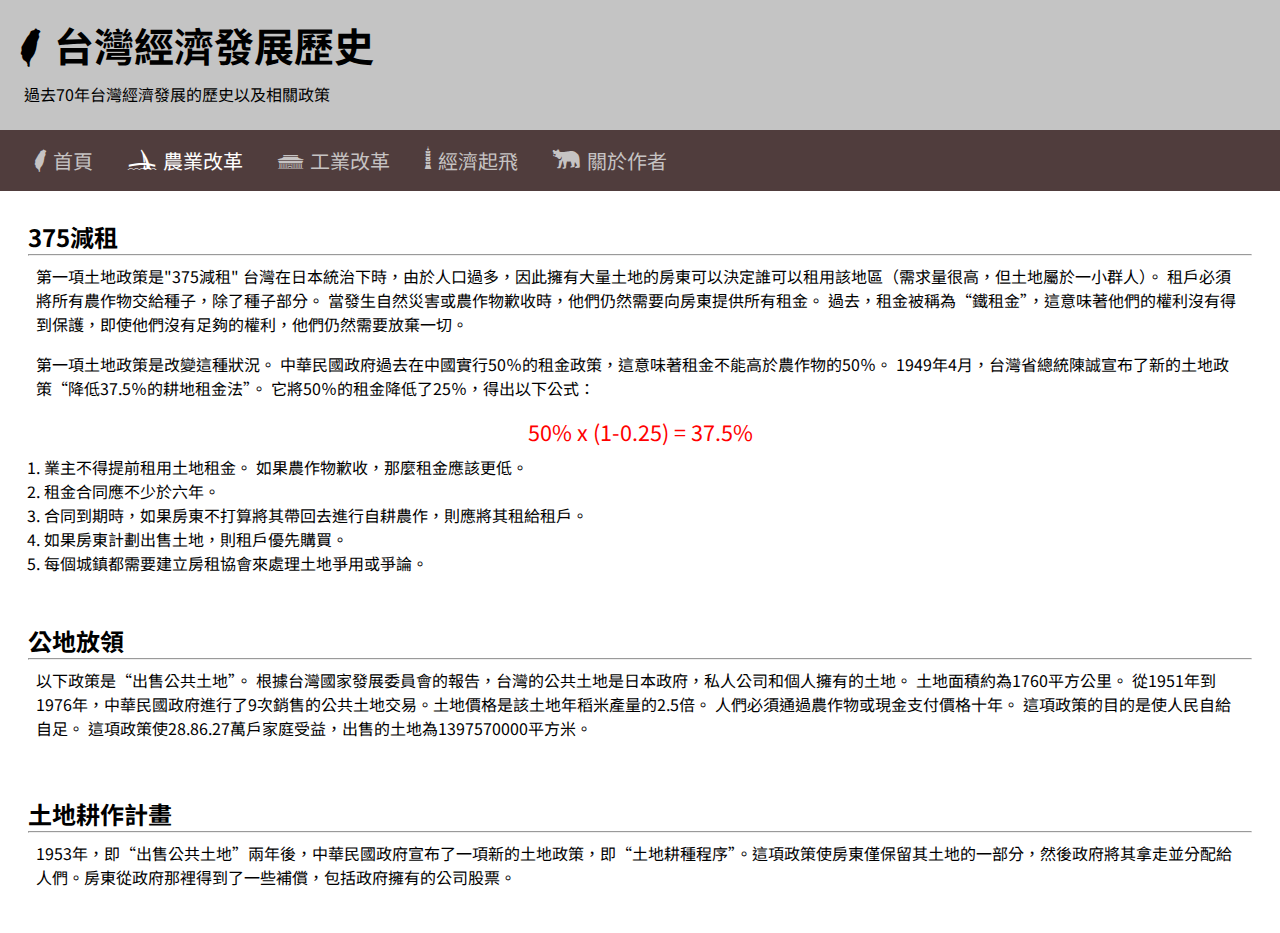
<file: agriculture.html>
<!DOCTYPE html>
<html lang="zh">
    <head>
        <meta charset="UTF-8" />
        <meta name="viewport" content="width=device-width, initial-scale=1.0" />
        <base target="_self" />
        <title>農業改革 | 台灣經濟發展歷史</title>
        <meta
            name="description"
            content="此網站展示台灣過去五十至七十年的經濟發展歷史，以及促成其發展的相關政策"
        />
        <link
            href="https://fonts.googleapis.com/css2?family=Noto+Sans+TC&display=swap"
            rel="stylesheet"
        />
        <link rel="stylesheet" href="./style.css" />
        <link rel="stylesheet" href="./Taiwan icon/twicon.css" />
        <!--This part is the head icons of the page-->
        <link rel="icon" href="./picture/taiwanIcon.png" />
    </head>

    <body>
        <header>
            <h1 class="headerTitle">
                <i class="twicon-main-island"></i> 台灣經濟發展歷史
            </h1>
            <p class="headerText">過去70年台灣經濟發展的歷史以及相關政策</p>
        </header>

        <!--這裡是nav bar-->
        <nav>
            <ul>
                <li>
                    <a href="index.html"
                        ><i class="twicon-main-island"></i> 首頁</a
                    >
                </li>
                <li>
                    <a href="agriculture.html" class="active"
                        ><i class="twicon-lovers-brg"></i> 農業改革</a
                    >
                </li>
                <li>
                    <a href="industralization.html"
                        ><i class="twicon-taipei-stn"></i> 工業改革</a
                    >
                </li>
                <li>
                    <a href="economy.html"
                        ><i class="twicon-taipei101"></i> 經濟起飛</a
                    >
                </li>
                <li>
                    <a href="author.html"
                        ><i class="twicon-black-bear"></i> 關於作者</a
                    >
                </li>
            </ul>
        </nav>
        <main>
            <section class="container">
                <section class="left">
                    <h2>375減租</h2>
                    <hr />
                    <p>
                        第一項土地政策是"375減租"
                        台灣在日本統治下時，由於人口過多，因此擁有大量土地的房東可以決定誰可以租用該地區（需求量很高，但土地屬於一小群人）。
                        租戶必須將所有農作物交給種子，除了種子部分。
                        當發生自然災害或農作物歉收時，他們仍然需要向房東提供所有租金。
                        過去，租金被稱為“鐵租金”，這意味著他們的權利沒有得到保護，即使他們沒有足夠的權利，他們仍然需要放棄一切。
                    </p>
                    <p>
                        第一項土地政策是改變這種狀況。
                        中華民國政府過去在中國實行50％的租金政策，這意味著租金不能高於農作物的50％。
                        1949年4月，台灣省總統陳誠宣布了新的土地政策“降低37.5％的耕地租金法”。
                        它將50％的租金降低了25％，得出以下公式：
                    </p>
                    <p class="formula">50% x (1-0.25) = 37.5%</p>
                    <ol style="margin-left: 1rem">
                        <li>
                            業主不得提前租用土地租金。
                            如果農作物歉收，那麼租金應該更低。
                        </li>
                        <li>租金合同應不少於六年。</li>
                        <li>
                            合同到期時，如果房東不打算將其帶回去進行自耕農作，則應將其租給租戶。
                        </li>
                        <li>如果房東計劃出售土地，則租戶優先購買。</li>
                        <li>
                            每個城鎮都需要建立房租協會來處理土地爭用或爭論。
                        </li>
                    </ol>

                    <br />
                    <br />

                    <h2>公地放領</h2>
                    <hr />
                    <p>
                        以下政策是“出售公共土地”。
                        根據台灣國家發展委員會的報告，台灣的公共土地是日本政府，私人公司和個人擁有的土地。
                        土地面積約為1760平方公里。
                        從1951年到1976年，中華民國政府進行了9次銷售的公共土地交易。土地價格是該土地年稻米產量的2.5倍。
                        人們必須通過農作物或現金支付價格十年。
                        這項政策的目的是使人民自給自足。
                        這項政策使28.86.27萬戶家庭受益，出售的土地為1397570000平方米。
                    </p>

                    <br />
                    <br />

                    <h2>土地耕作計畫</h2>
                    <hr />
                    <p>
                        1953年，即“出售公共土地”兩年後，中華民國政府宣布了一項新的土地政策，即“土地耕種程序”。這項政策使房東僅保留其土地的一部分，然後政府將其拿走並分配給人們。房東從政府那裡得到了一些補償，包括政府擁有的公司股票。
                    </p>
                </section>
            </section>
        </main>
    </body>
</html>
</file>
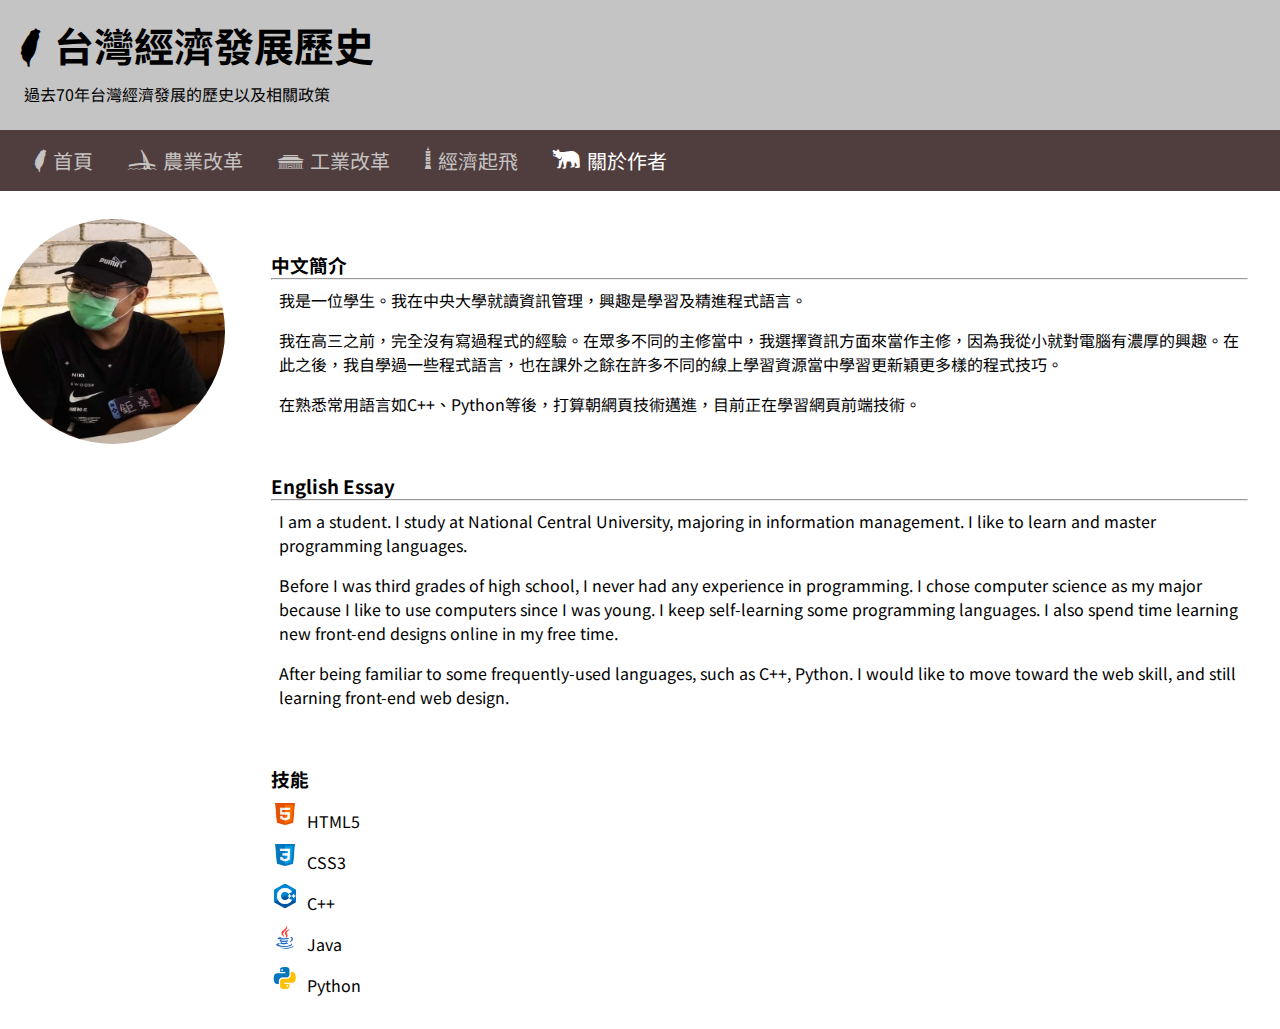
<file: author.html>
<!DOCTYPE html>
<html lang="zh">
    <head>
        <meta charset="UTF-8" />
        <meta name="viewport" content="width=device-width, initial-scale=1.0" />
        <base target="_self" />
        <title>關於作者 | 台灣經濟發展歷史</title>
        <meta
            name="description"
            content="此網站展示台灣過去五十至七十年的經濟發展歷史，以及促成其發展的相關政策"
        />
        <link
            href="https://fonts.googleapis.com/css2?family=Noto+Sans+TC&display=swap"
            rel="stylesheet"
        />
        <link rel="stylesheet" href="./style.css" />
        <link rel="stylesheet" href="./Taiwan icon/twicon.css" />
        <!--This part is the head icons of the page-->
        <link rel="icon" href="./picture/taiwanIcon.png" />
    </head>

    <body>
        <main>
            <header>
                <h1><i class="twicon-main-island"></i> 台灣經濟發展歷史</h1>
                <p>過去70年台灣經濟發展的歷史以及相關政策</p>
            </header>

            <!--這裡是nav bar-->
            <nav>
                <ul>
                    <li>
                        <a href="index.html"
                            ><i class="twicon-main-island"></i> 首頁</a
                        >
                    </li>
                    <li>
                        <a href="agriculture.html"
                            ><i class="twicon-lovers-brg"></i> 農業改革</a
                        >
                    </li>
                    <li>
                        <a href="industralization.html"
                            ><i class="twicon-taipei-stn"></i> 工業改革</a
                        >
                    </li>
                    <li>
                        <a href="economy.html"
                            ><i class="twicon-taipei101"></i> 經濟起飛</a
                        >
                    </li>
                    <li>
                        <a href="author.html" class="active"
                            ><i class="twicon-black-bear"></i> 關於作者</a
                        >
                    </li>
                </ul>
            </nav>
            <section class="authorpage">
                <section class="pic">
                    <img
                        src="./picture/Mypicture.jpg"
                        alt=""
                        class="Mypicture"
                    />
                </section>

                <section class="author">
                    <h3>中文簡介</h3>
                    <hr />
                    <p>
                        我是一位學生。我在中央大學就讀資訊管理，興趣是學習及精進程式語言。
                    </p>
                    <p>
                        我在高三之前，完全沒有寫過程式的經驗。在眾多不同的主修當中，我選擇資訊方面來當作主修，因為我從小就對電腦有濃厚的興趣。在此之後，我自學過一些程式語言，也在課外之餘在許多不同的線上學習資源當中學習更新穎更多樣的程式技巧。
                    </p>
                    <p>
                        在熟悉常用語言如C++、Python等後，打算朝網頁技術邁進，目前正在學習網頁前端技術。
                    </p>

                    <br />
                    <br />

                    <h3>English Essay</h3>
                    <hr />
                    <p>
                        I am a student. I study at National Central University,
                        majoring in information management. I like to learn and
                        master programming languages.
                    </p>
                    <p>
                        Before I was third grades of high school, I never had
                        any experience in programming. I chose computer science
                        as my major because I like to use computers since I was
                        young. I keep self-learning some programming languages.
                        I also spend time learning new front-end designs online
                        in my free time.
                    </p>
                    <p>
                        After being familiar to some frequently-used languages,
                        such as C++, Python. I would like to move toward the web
                        skill, and still learning front-end web design.
                    </p>

                    <br />
                    <br />

                    <h3>技能</h3>
                    <ul>
                        <li>
                            <img
                                src="./picture/icons8-html-5-48.png"
                                alt=""
                                class="icon"
                            />HTML5
                        </li>
                        <li>
                            <img
                                src="./picture/icons8-css3-48.png"
                                alt=""
                                class="icon"
                            />CSS3
                        </li>
                        <li>
                            <img
                                src="./picture/icons8-c++-48.png"
                                alt=""
                                class="icon"
                            />C++
                        </li>
                        <li>
                            <img
                                src="./picture/icons8-java-48.png"
                                alt=""
                                class="icon"
                            />Java
                        </li>
                        <li>
                            <img
                                src="./picture/icons8-python-48.png"
                                alt=""
                                class="icon"
                            />Python
                        </li>
                    </ul>
                </section>
            </section>
        </main>
    </body>
</html>
</file>
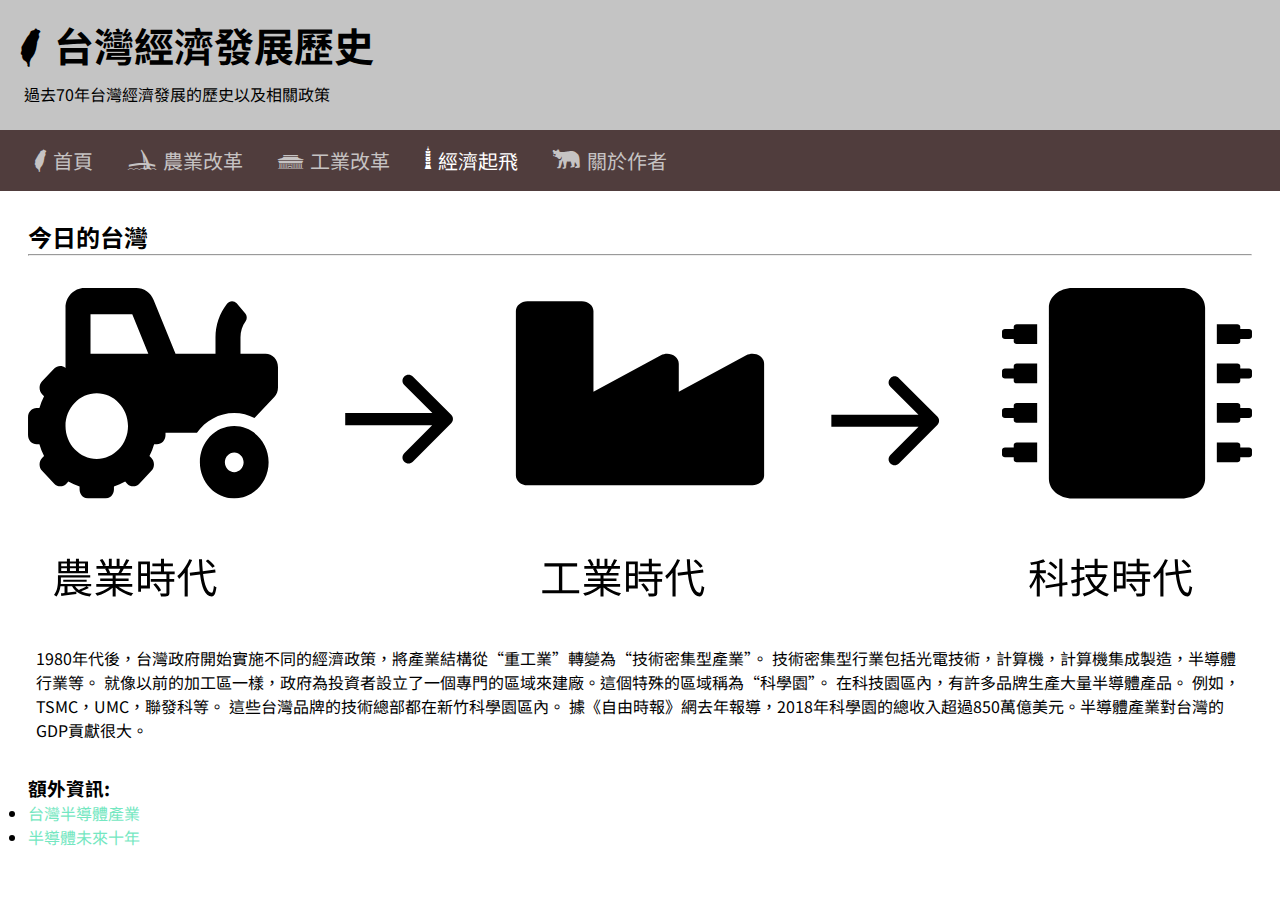
<file: economy.html>
<!DOCTYPE html>
<html lang="zh">
    <head>
        <meta charset="UTF-8" />
        <meta name="viewport" content="width=device-width, initial-scale=1.0" />
        <base target="_self" />
        <title>經濟起飛 | 台灣經濟發展歷史</title>
        <meta
            name="description"
            content="此網站展示台灣過去五十至七十年的經濟發展歷史，以及促成其發展的相關政策"
        />
        <link
            href="https://fonts.googleapis.com/css2?family=Noto+Sans+TC&display=swap"
            rel="stylesheet"
        />
        <link rel="stylesheet" href="./style.css" />
        <link rel="stylesheet" href="./Taiwan icon/twicon.css" />
        <!--This part is the head icons of the page-->
        <link rel="icon" href="./picture/taiwanIcon.png" />
    </head>

    <body>
        <header>
            <h1 class="headerTitle">
                <i class="twicon-main-island"></i> 台灣經濟發展歷史
            </h1>
            <p class="headerText">過去70年台灣經濟發展的歷史以及相關政策</p>
        </header>

        <!--這裡是nav bar-->
        <nav>
            <ul>
                <li>
                    <a href="index.html"
                        ><i class="twicon-main-island"></i> 首頁</a
                    >
                </li>
                <li>
                    <a href="agriculture.html"
                        ><i class="twicon-lovers-brg"></i> 農業改革</a
                    >
                </li>
                <li>
                    <a href="industralization.html"
                        ><i class="twicon-taipei-stn"></i> 工業改革</a
                    >
                </li>
                <li>
                    <a href="economy.html" class="active"
                        ><i class="twicon-taipei101"></i> 經濟起飛</a
                    >
                </li>
                <li>
                    <a href="author.html"
                        ><i class="twicon-black-bear"></i> 關於作者</a
                    >
                </li>
            </ul>
        </nav>
        <main>
            <section class="container">
                <section class="left eco">
                    <h2>今日的台灣</h2>
                    <hr />
                    <img src="./picture/Group 1.svg" alt="台灣時代發展" />
                    <br />
                    <p>
                        1980年代後，台灣政府開始實施不同的經濟政策，將產業結構從“重工業”轉變為“技術密集型產業”。
                        技術密集型行業包括光電技術，計算機，計算機集成製造，半導體行業等。
                        就像以前的加工區一樣，政府為投資者設立了一個專門的區域來建廠。這個特殊的區域稱為“科學園”。
                        在科技園區內，有許多品牌生產大量半導體產品。
                        例如，TSMC，UMC，聯發科等。
                        這些台灣品牌的技術總部都在新竹科學園區內。
                        據《自由時報》網去年報導，2018年科學園的總收入超過850萬億美元。半導體產業對台灣的GDP貢獻很大。
                    </p>
                    <br />

                    <h3>額外資訊:</h3>
                    <ul>
                        <li>
                            <a
                                href="https://ic.tpex.org.tw/introduce.php?ic=D000"
                                >台灣半導體產業</a
                            >
                        </li>
                        <li>
                            <a
                                href="https://www.bnext.com.tw/article/58060/semiconductor-industry"
                                >半導體未來十年</a
                            >
                        </li>
                    </ul>
                </section>
            </section>
        </main>
    </body>
</html>
</file>
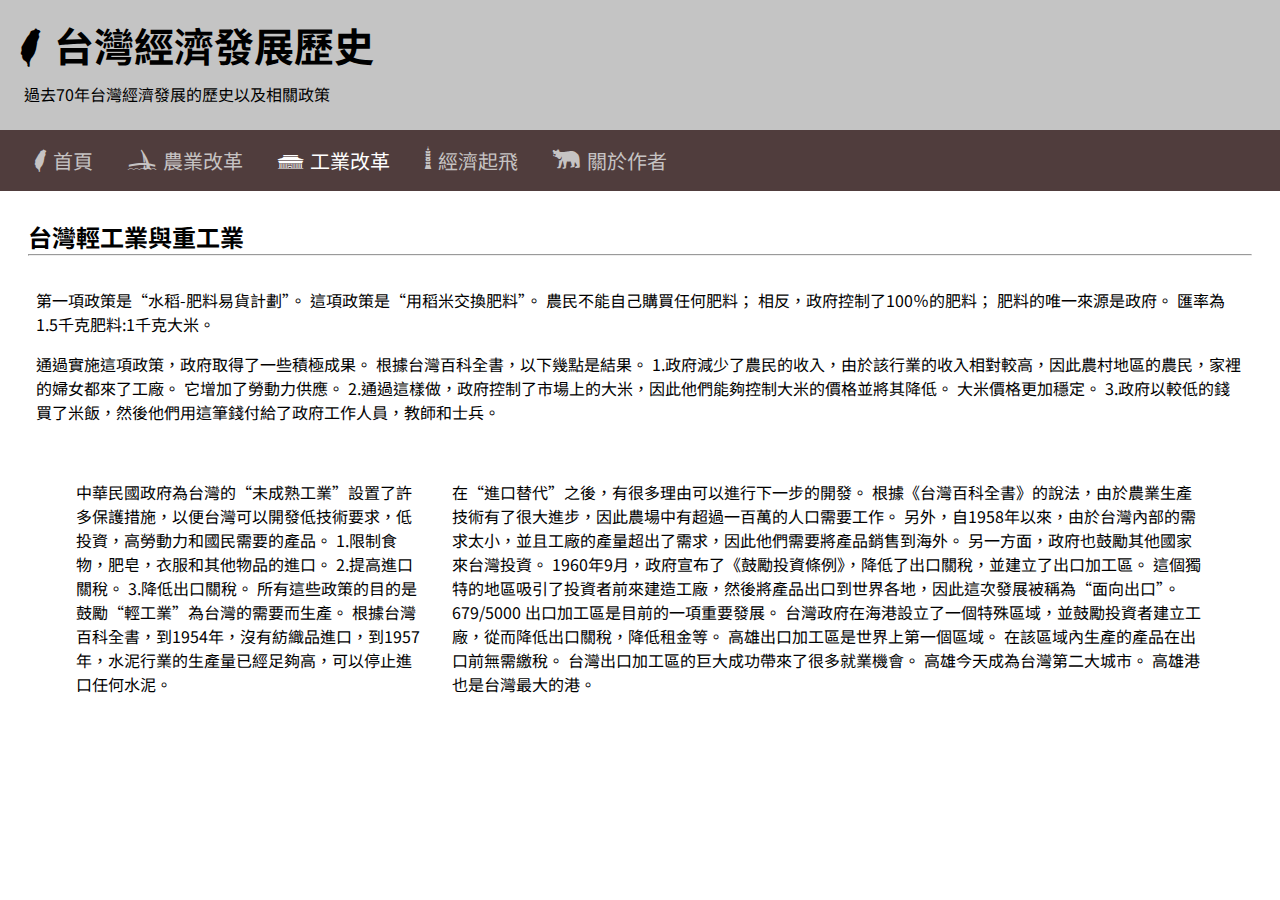
<file: industralization.html>
<!DOCTYPE html>
<html lang="zh">
    <head>
        <meta charset="UTF-8" />
        <meta name="viewport" content="width=device-width, initial-scale=1.0" />
        <base target="_self" />
        <title>工業改革 | 台灣經濟發展歷史</title>
        <meta
            name="description"
            content="此網站展示台灣過去五十至七十年的經濟發展歷史，以及促成其發展的相關政策"
        />
        <link
            href="https://fonts.googleapis.com/css2?family=Noto+Sans+TC&display=swap"
            rel="stylesheet"
        />
        <link rel="stylesheet" href="./style.css" />
        <link rel="stylesheet" href="./Taiwan icon/twicon.css" />
        <!--This part is the head icons of the page-->
        <link rel="icon" href="./picture/taiwanIcon.png" />
    </head>

    <body>
        <header>
            <h1 class="headerTitle">
                <i class="twicon-main-island"></i> 台灣經濟發展歷史
            </h1>
            <p class="headerText">過去70年台灣經濟發展的歷史以及相關政策</p>
        </header>

        <!--這裡是nav bar-->
        <nav>
            <ul>
                <li>
                    <a href="index.html"
                        ><i class="twicon-main-island"></i> 首頁</a
                    >
                </li>
                <li>
                    <a href="agriculture.html"
                        ><i class="twicon-lovers-brg"></i> 農業改革</a
                    >
                </li>
                <li>
                    <a href="industralization.html" class="active"
                        ><i class="twicon-taipei-stn"></i> 工業改革</a
                    >
                </li>
                <li>
                    <a href="economy.html"
                        ><i class="twicon-taipei101"></i> 經濟起飛</a
                    >
                </li>
                <li>
                    <a href="author.html"
                        ><i class="twicon-black-bear"></i> 關於作者</a
                    >
                </li>
            </ul>
        </nav>
        <main>
            <section class="container">
                <section class="left">
                    <h2>台灣輕工業與重工業</h2>
                    <hr />
                    <br />
                    <p>
                        第一項政策是“水稻-肥料易貨計劃”。
                        這項政策是“用稻米交換肥料”。 農民不能自己購買任何肥料；
                        相反，政府控制了100％的肥料； 肥料的唯一來源是政府。
                        匯率為1.5千克肥料:1千克大米。
                    </p>
                    <p>
                        通過實施這項政策，政府取得了一些積極成果。
                        根據台灣百科全書，以下幾點是結果。
                        1.政府減少了農民的收入，由於該行業的收入相對較高，因此農村地區的農民，家裡的婦女都來了工廠。
                        它增加了勞動力供應。
                        2.通過這樣做，政府控制了市場上的大米，因此他們能夠控制大米的價格並將其降低。
                        大米價格更加穩定。
                        3.政府以較低的錢買了米飯，然後他們用這筆錢付給了政府工作人員，教師和士兵。
                    </p>
                    <div class="down">
                        <p>
                            中華民國政府為台灣的“未成熟工業”設置了許多保護措施，以便台灣可以開發低技術要求，低投資，高勞動力和國民需要的產品。
                            1.限制食物，肥皂，衣服和其他物品的進口。
                            2.提高進口關稅。 3.降低出口關稅。
                            所有這些政策的目的是鼓勵“輕工業”為台灣的需要而生產。
                            根據台灣百科全書，到1954年，沒有紡織品進口，到1957年，水泥行業的生產量已經足夠高，可以停止進口任何水泥。
                        </p>
                        <p>
                            在“進口替代”之後，有很多理由可以進行下一步的開發。
                            根據《台灣百科全書》的說法，由於農業生產技術有了很大進步，因此農場中有超過一百萬的人口需要工作。
                            另外，自1958年以來，由於台灣內部的需求太小，並且工廠的產量超出了需求，因此他們需要將產品銷售到海外。
                            另一方面，政府也鼓勵其他國家來台灣投資。
                            1960年9月，政府宣布了《鼓勵投資條例》，降低了出口關稅，並建立了出口加工區。
                            這個獨特的地區吸引了投資者前來建造工廠，然後將產品出口到世界各地，因此這次發展被稱為“面向出口”。
                            679/5000 出口加工區是目前的一項重要發展。
                            台灣政府在海港設立了一個特殊區域，並鼓勵投資者建立工廠，從而降低出口關稅，降低租金等。
                            高雄出口加工區是世界上第一個區域。
                            在該區域內生產的產品在出口前無需繳稅。
                            台灣出口加工區的巨大成功帶來了很多就業機會。
                            高雄今天成為台灣第二大城市。
                            高雄港也是台灣最大的港。
                        </p>
                    </div>
                </section>
            </section>
        </main>
    </body>
</html>
</file>
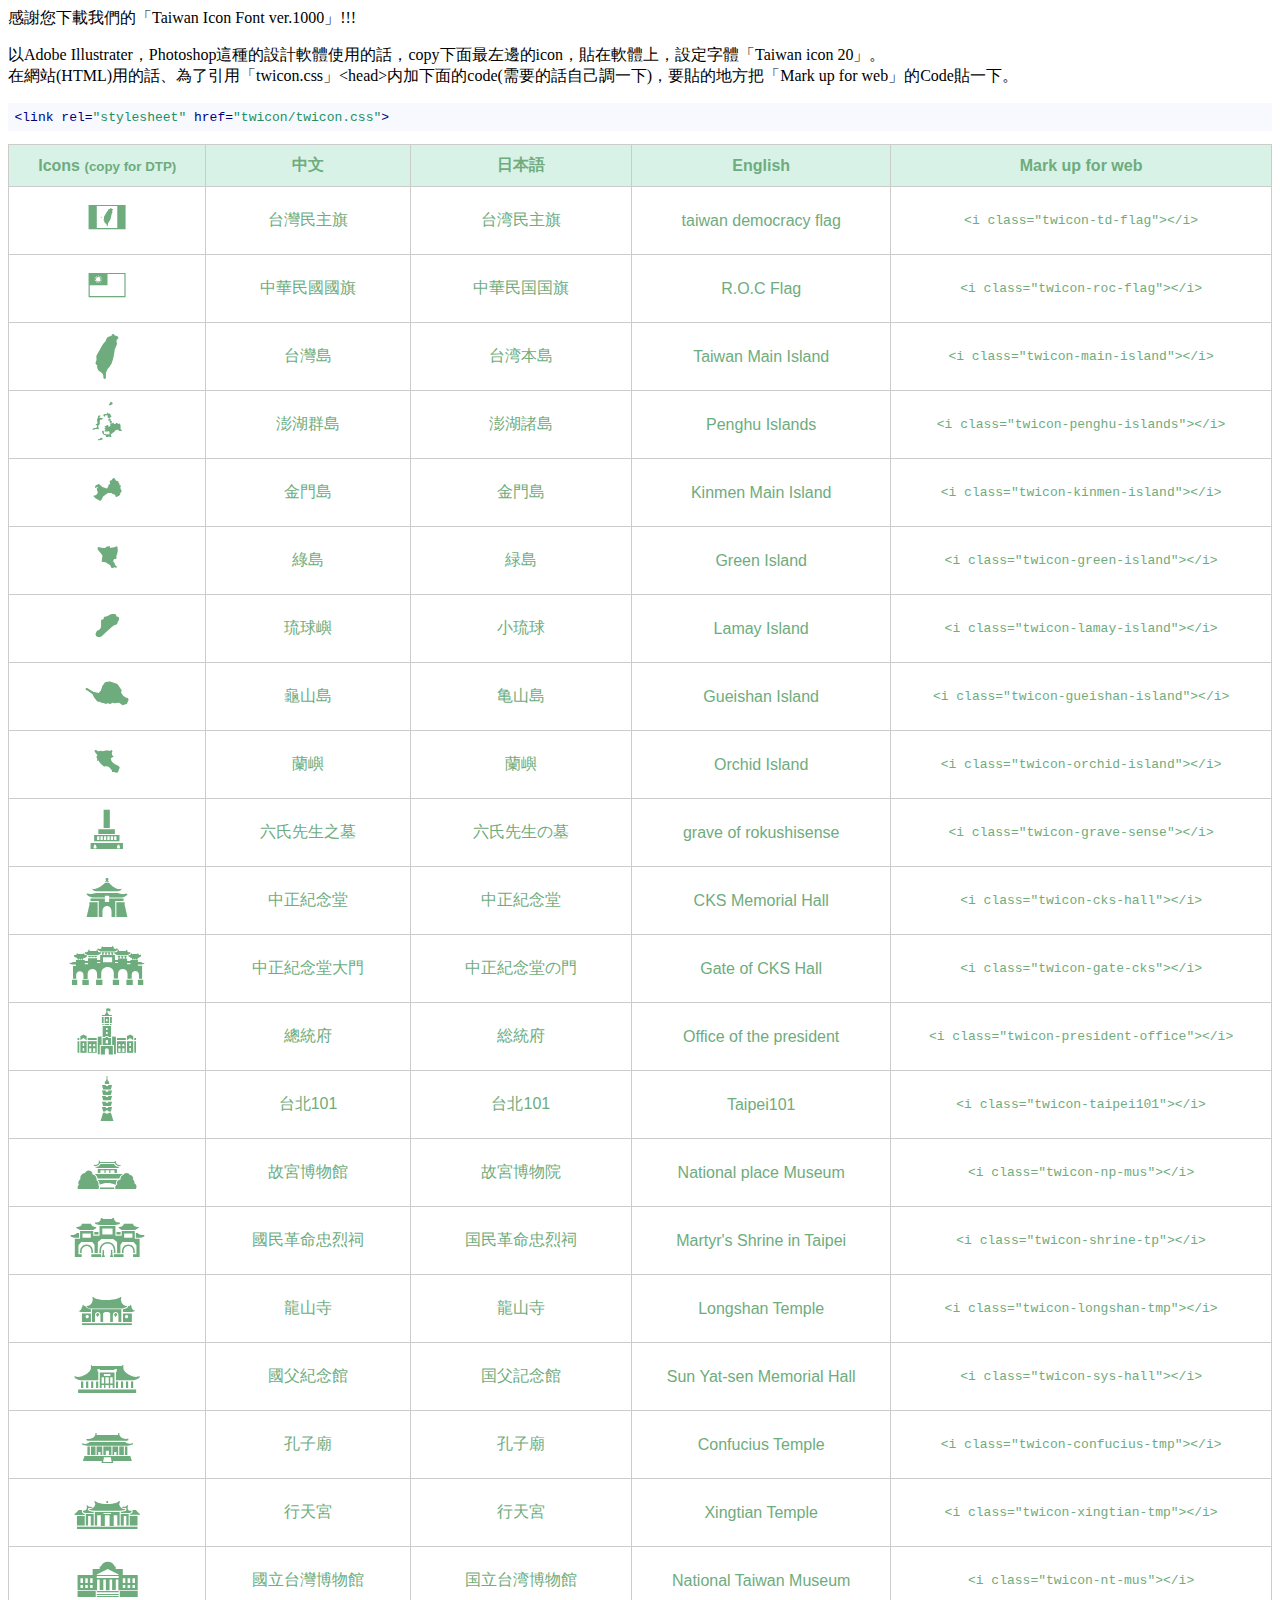
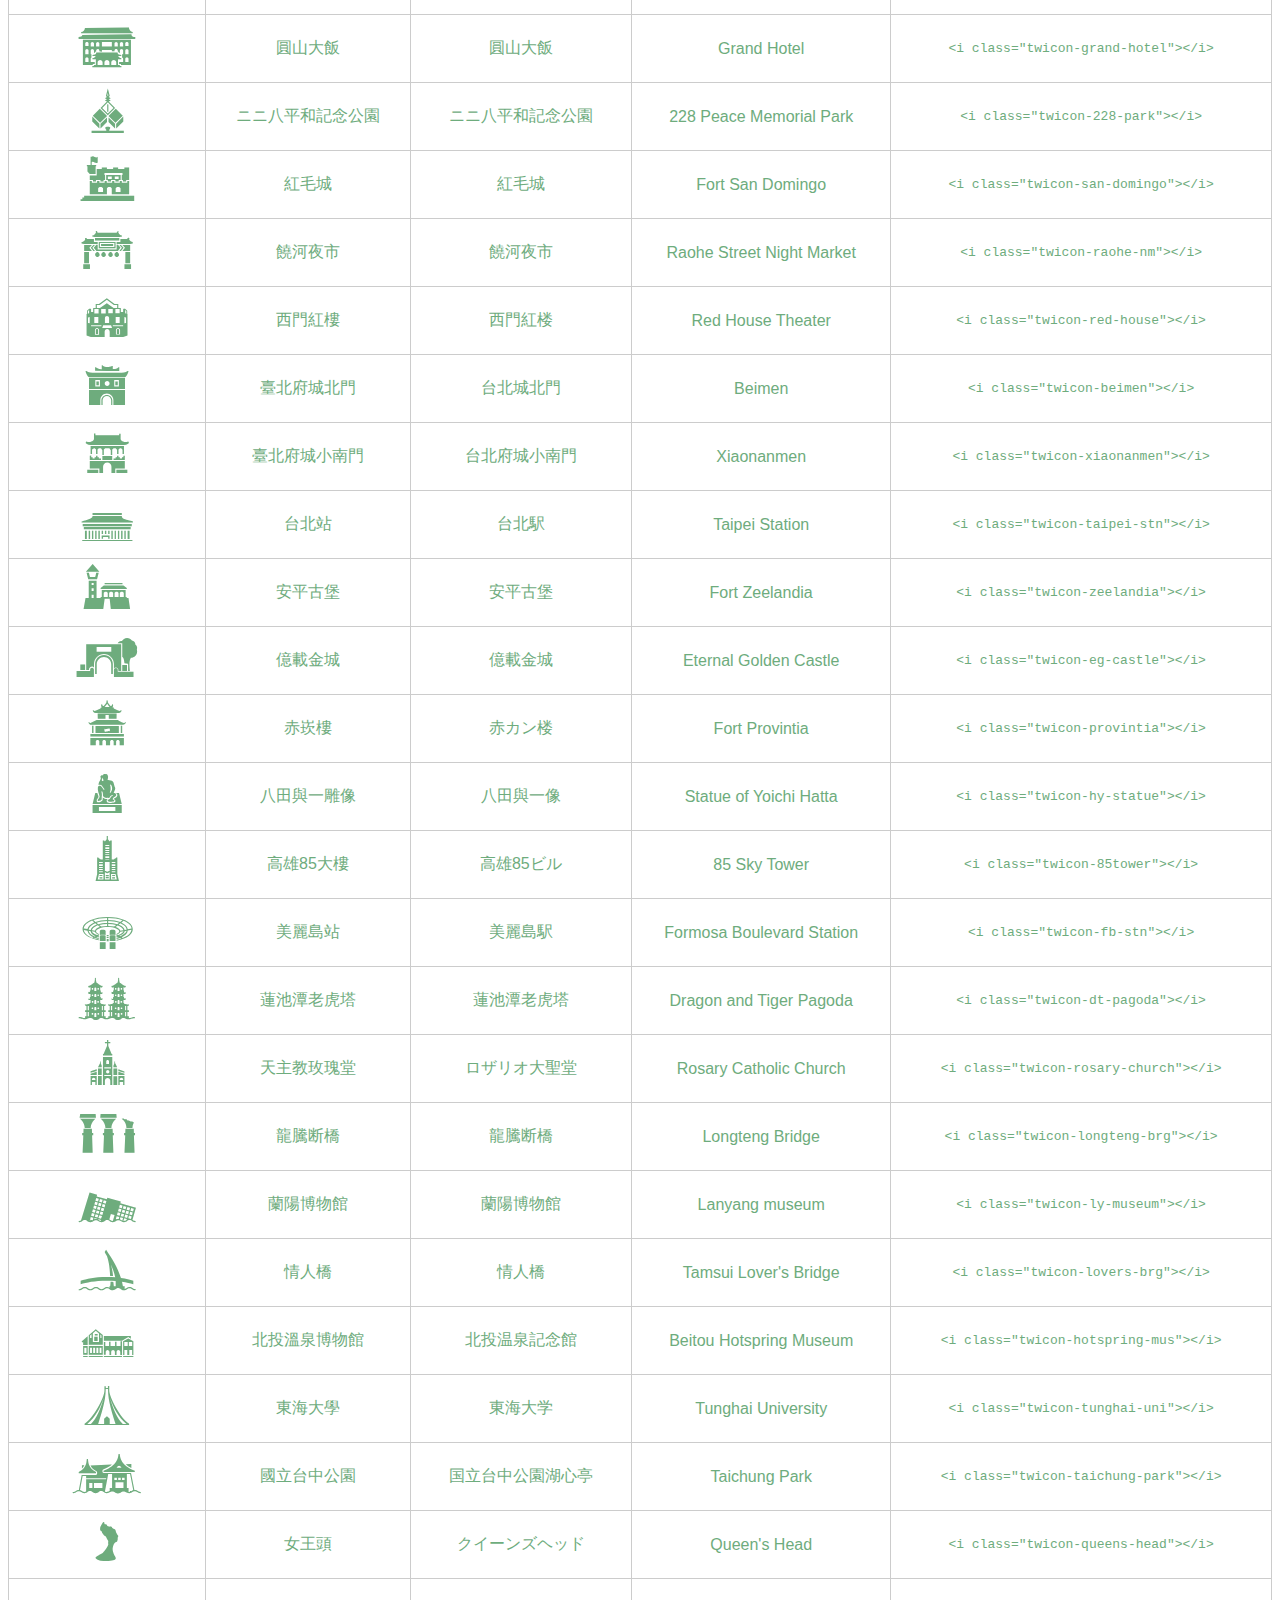
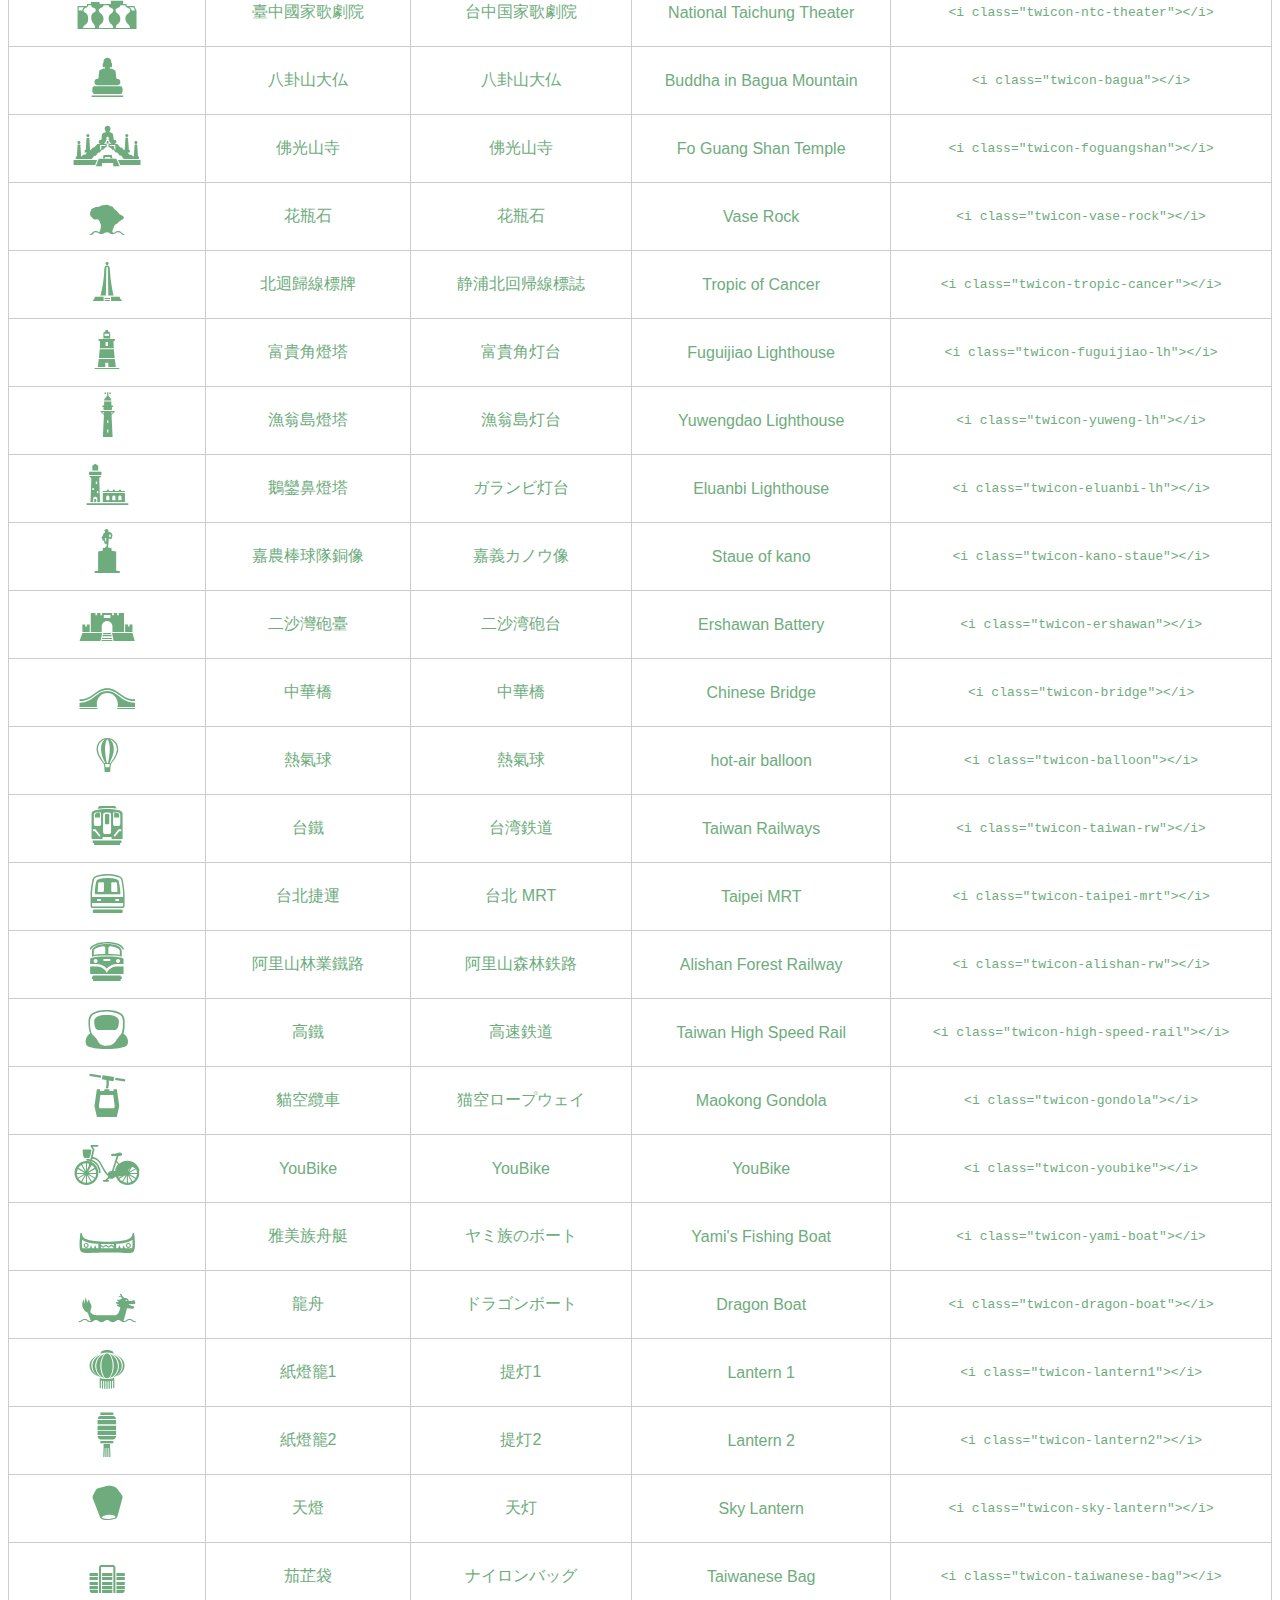
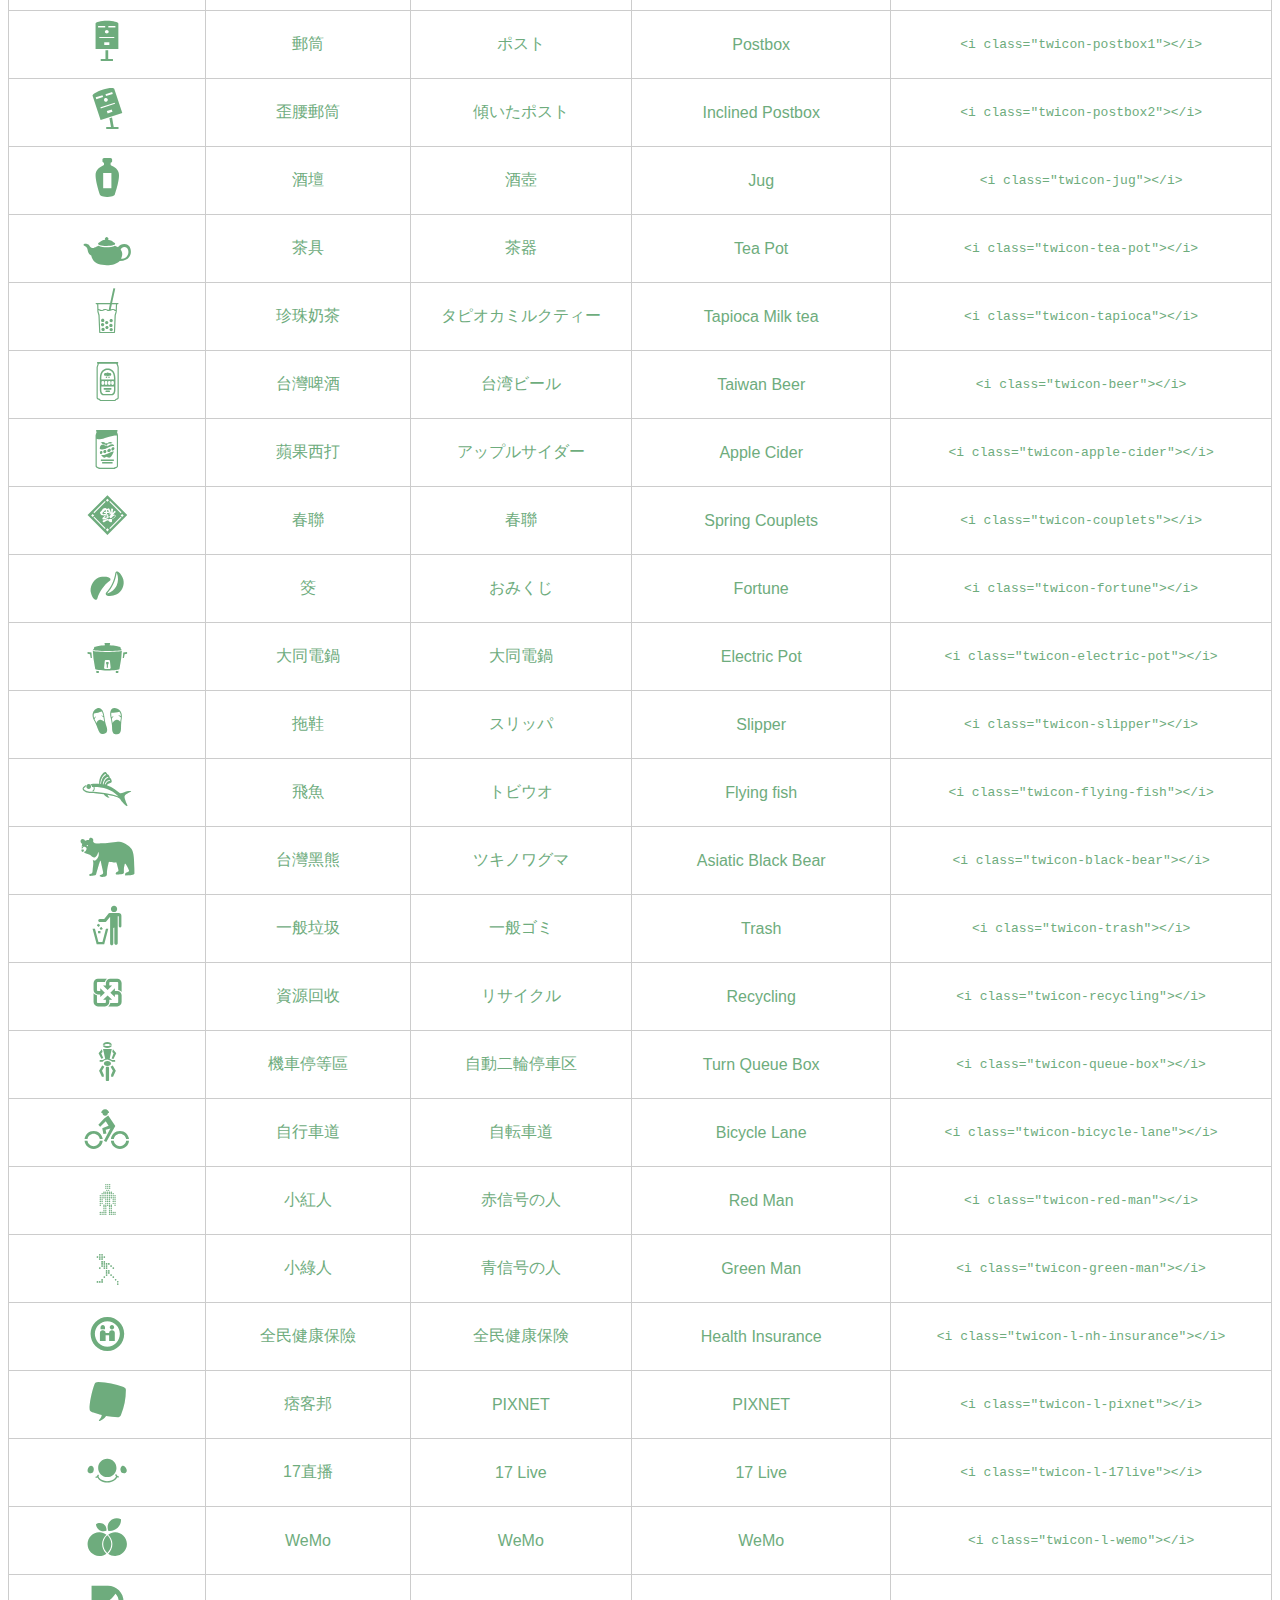
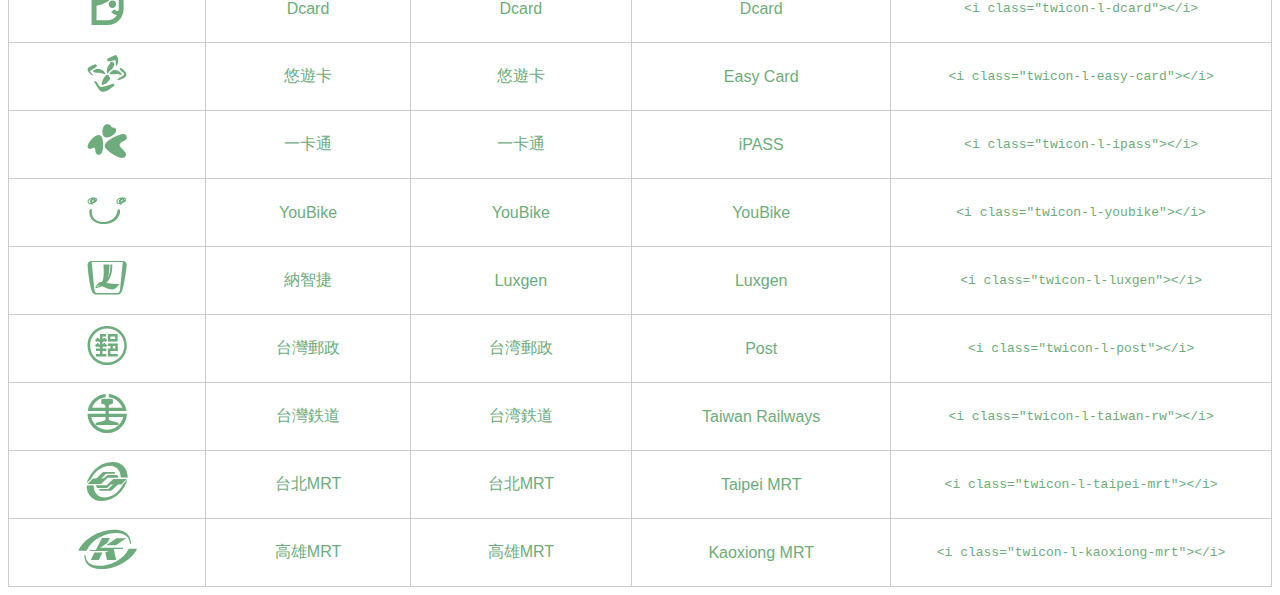
<file: Taiwan icon/List.html>
<head>
 <title>一覽表|一覧表|List</title>
 <style type="text/css">
  table{
    width: 100%;
    border-collapse: collapse;
    border-spacing: 0;
    color:#6EAC7D;
    font-family: sans-serif ;
  }

  table th{
    padding: 10px 20px;
    text-align: center;
    border: 1px solid #ccc;
    background-color: #D9F2E7
  }

  table td{
    padding: 0px 20px;
    text-align: center;
    border: 1px solid #ccc;
  }

  table td.icon {
    font-family: "twicon" ;
    font-size: 3.5em ;
    border: 1px solid #ccc;
  }

  table tr:hover{
    background-color: #4A7756;
    color:#fff;
  }

  @font-face {
   font-family: 'twicon';
   src: url('twicon.woff') ;
   src: url('twicon.woff2') ;
  }
 </style>
</head>
<body>
 <p>
   感謝您下載我們的「Taiwan Icon Font ver.1000」!!!
 </p>
 <p>
   以Adobe Illustrater，Photoshop這種的設計軟體使用的話，copy下面最左邊的icon，貼在軟體上，設定字體「Taiwan icon 20」。
  <br>在網站(HTML)用的話、為了引用「twicon.css」&lt;head&gt;内加下面的code(需要的話自己調一下)，要貼的地方把「Mark up for web」的Code貼一下。
  <pre style="display:block;overflow-x:auto;padding:0.5em;color:#000;background:#f8f8ff"><code><span style="color:#000080;font-weight:normal">&lt;<span style="color:#000080;font-weight:normal">link</span> <span class="hljs-attr">rel</span>=<span style="color:#219161">&quot;stylesheet&quot;</span> <span class="hljs-attr">href</span>=<span style="color:#219161">&quot;twicon/twicon.css&quot;</span>&gt;</span></code></pre>

 <table>
  <tr>
    <th>Icons <small>(copy for DTP)</small></th>
    <th>中文</th>
    <th>日本語</th>
    <th>English</th>
    <th>Mark up for web</th>
  </tr>
  <tr>
    <td class="icon">ꀀ</td>
    <td>台灣民主旗</td>
    <td>台湾民主旗</td>
    <td>taiwan democracy flag</td>
    <td><code>&lt;i class="twicon-td-flag"&gt;&lt;/i&gt;</code></td>
  </tr>
  <tr>
    <td class="icon">ꀁ</td>
    <td>中華民國國旗</td>
    <td>中華民国国旗</td>
    <td>R.O.C Flag</td>
    <td><code>&lt;i class="twicon-roc-flag"&gt;&lt;/i&gt;</code></td>
  </tr>
  <tr>
    <td class="icon">ꀂ</td>
    <td>台灣島</td>
    <td>台湾本島</td>
    <td>Taiwan Main Island</td>
    <td><code>&lt;i class="twicon-main-island"&gt;&lt;/i&gt;</code></td>
  </tr>
  <tr>
    <td class="icon">ꀃ</td>
    <td>澎湖群島</td>
    <td>澎湖諸島</td>
    <td>Penghu Islands</td>
    <td><code>&lt;i class="twicon-penghu-islands"&gt;&lt;/i&gt;</code></td>
  </tr>
  <tr>
    <td class="icon">ꀄ</td>
    <td>金門島</td>
    <td>金門島</td>
    <td>Kinmen Main Island</td>
    <td><code>&lt;i class="twicon-kinmen-island"&gt;&lt;/i&gt;</code></td>
  </tr>
  <tr>
    <td class="icon">ꀅ</td>
    <td>綠島</td>
    <td>緑島</td>
    <td>Green Island</td>
    <td><code>&lt;i class="twicon-green-island"&gt;&lt;/i&gt;</code></td>
  </tr>
  <tr>
    <td class="icon">ꀆ</td>
    <td>琉球嶼</td>
    <td>小琉球</td>
    <td>Lamay Island</td>
    <td><code>&lt;i class="twicon-lamay-island"&gt;&lt;/i&gt;</code></td>
  </tr>
  <tr>
    <td class="icon">ꀇ</td>
    <td>龜山島</td>
    <td>亀山島</td>
    <td>Gueishan Island</td>
    <td><code>&lt;i class="twicon-gueishan-island"&gt;&lt;/i&gt;</code></td>
  </tr>
  <tr>
    <td class="icon">ꀈ</td>
    <td>蘭嶼</td>
    <td>蘭嶼</td>
    <td>Orchid Island</td>
    <td><code>&lt;i class="twicon-orchid-island"&gt;&lt;/i&gt;</code></td>
  </tr>
  <tr>
    <td class="icon">ꀉ</td>
    <td>六氏先生之墓</td>
    <td>六氏先生の墓</td>
    <td>grave of rokushisense</td>
    <td><code>&lt;i class="twicon-grave-sense"&gt;&lt;/i&gt;</code></td>
  </tr>
  <tr>
    <td class="icon">ꀊ</td>
    <td>中正紀念堂</td>
    <td>中正紀念堂</td>
    <td>CKS Memorial Hall</td>
    <td><code>&lt;i class="twicon-cks-hall"&gt;&lt;/i&gt;</code></td>
  </tr>
  <tr>
    <td class="icon">ꀋ</td>
    <td>中正紀念堂大門</td>
    <td>中正紀念堂の門</td>
    <td>Gate of CKS Hall</td>
    <td><code>&lt;i class="twicon-gate-cks"&gt;&lt;/i&gt;</code></td>
  </tr>
  <tr>
    <td class="icon">ꀌ</td>
    <td>總統府</td>
    <td>総統府</td>
    <td>Office of the president</td>
    <td><code>&lt;i class="twicon-president-office"&gt;&lt;/i&gt;</code></td>
  </tr>
  <tr>
    <td class="icon">ꀍ</td>
    <td>台北101</td>
    <td>台北101</td>
    <td>Taipei101</td>
    <td><code>&lt;i class="twicon-taipei101"&gt;&lt;/i&gt;</code></td>
  </tr>
  <tr>
    <td class="icon">ꀎ</td>
    <td>故宮博物館</td>
    <td>故宮博物院</td>
    <td>National place Museum</td>
    <td><code>&lt;i class="twicon-np-mus"&gt;&lt;/i&gt;</code></td>
  </tr>
  <tr>
    <td class="icon">ꀏ</td>
    <td>國民革命忠烈祠</td>
    <td>国民革命忠烈祠</td>
    <td>Martyr's Shrine in Taipei</td>
    <td><code>&lt;i class="twicon-shrine-tp"&gt;&lt;/i&gt;</code></td>
  </tr>
  <tr>
    <td class="icon">ꀐ</td>
    <td>龍山寺</td>
    <td>龍山寺</td>
    <td>Longshan Temple</td>
    <td><code>&lt;i class="twicon-longshan-tmp"&gt;&lt;/i&gt;</code></td>
  </tr>
  <tr>
    <td class="icon">ꀑ</td>
    <td>國父紀念館</td>
    <td>国父記念館</td>
    <td>Sun Yat-sen Memorial Hall</td>
    <td><code>&lt;i class="twicon-sys-hall"&gt;&lt;/i&gt;</code></td>
  </tr>
  <tr>
    <td class="icon">ꀒ</td>
    <td>孔子廟</td>
    <td>孔子廟</td>
    <td>Confucius Temple</td>
    <td><code>&lt;i class="twicon-confucius-tmp"&gt;&lt;/i&gt;</code></td>
  </tr>
  <tr>
    <td class="icon">ꀓ</td>
    <td>行天宮</td>
    <td>行天宮</td>
    <td>Xingtian Temple</td>
    <td><code>&lt;i class="twicon-xingtian-tmp"&gt;&lt;/i&gt;</code></td>
  </tr>
  <tr>
    <td class="icon">ꀔ</td>
    <td>國立台灣博物館</td>
    <td>国立台湾博物館</td>
    <td>National Taiwan Museum</td>
    <td><code>&lt;i class="twicon-nt-mus"&gt;&lt;/i&gt;</code></td>
  </tr>
  <tr>
    <td class="icon">ꀕ</td>
    <td>圓山大飯</td>
    <td>圓山大飯</td>
    <td>Grand Hotel</td>
    <td><code>&lt;i class="twicon-grand-hotel"&gt;&lt;/i&gt;</code></td>
  </tr>
  <tr>
    <td class="icon">ꀖ</td>
    <td>ニニ八平和記念公園</td>
    <td>ニニ八平和記念公園</td>
    <td>228 Peace Memorial Park</td>
    <td><code>&lt;i class="twicon-228-park"&gt;&lt;/i&gt;</code></td>
  </tr>
  <tr>
    <td class="icon">ꀗ</td>
    <td>紅毛城</td>
    <td>紅毛城</td>
    <td>Fort San Domingo</td>
    <td><code>&lt;i class="twicon-san-domingo"&gt;&lt;/i&gt;</code></td>
  </tr>
  <tr>
    <td class="icon">ꀘ</td>
    <td>饒河夜市</td>
    <td>饒河夜市</td>
    <td>Raohe Street Night Market</td>
    <td><code>&lt;i class="twicon-raohe-nm"&gt;&lt;/i&gt;</code></td>
  </tr>
  <tr>
    <td class="icon">ꀙ</td>
    <td>西門紅樓</td>
    <td>西門紅楼</td>
    <td>Red House Theater</td>
    <td><code>&lt;i class="twicon-red-house"&gt;&lt;/i&gt;</code></td>
  </tr>
  <tr>
    <td class="icon">ꀚ</td>
    <td>臺北府城北門</td>
    <td>台北城北門</td>
    <td>Beimen</td>
    <td><code>&lt;i class="twicon-beimen"&gt;&lt;/i&gt;</code></td>
  </tr>
  <tr>
    <td class="icon">ꀛ</td>
    <td>臺北府城小南門</td>
    <td>台北府城小南門</td>
    <td>Xiaonanmen</td>
    <td><code>&lt;i class="twicon-xiaonanmen"&gt;&lt;/i&gt;</code></td>
  </tr>
  <tr>
    <td class="icon">ꀜ</td>
    <td>台北站</td>
    <td>台北駅</td>
    <td>Taipei Station</td>
    <td><code>&lt;i class="twicon-taipei-stn"&gt;&lt;/i&gt;</code></td>
  </tr>
  <tr>
    <td class="icon">ꀝ</td>
    <td>安平古堡</td>
    <td>安平古堡</td>
    <td>Fort Zeelandia</td>
    <td><code>&lt;i class="twicon-zeelandia"&gt;&lt;/i&gt;</code></td>
  </tr>
  <tr>
    <td class="icon">ꀞ</td>
    <td>億載金城</td>
    <td>億載金城</td>
    <td>Eternal Golden Castle</td>
    <td><code>&lt;i class="twicon-eg-castle"&gt;&lt;/i&gt;</code></td>
  </tr>
  <tr>
    <td class="icon">ꀟ</td>
    <td>赤崁樓</td>
    <td>赤カン楼</td>
    <td>Fort Provintia</td>
    <td><code>&lt;i class="twicon-provintia"&gt;&lt;/i&gt;</code></td>
  </tr>
  <tr>
    <td class="icon">ꀠ</td>
    <td>八田與一雕像</td>
    <td>八田與一像</td>
    <td>Statue of Yoichi Hatta</td>
    <td><code>&lt;i class="twicon-hy-statue"&gt;&lt;/i&gt;</code></td>
  </tr>
  <tr>
    <td class="icon">ꀡ</td>
    <td>高雄85大樓</td>
    <td>高雄85ビル</td>
    <td>85 Sky Tower</td>
    <td><code>&lt;i class="twicon-85tower"&gt;&lt;/i&gt;</code></td>
  </tr>
  <tr>
    <td class="icon">ꀢ</td>
    <td>美麗島站</td>
    <td>美麗島駅</td>
    <td>Formosa Boulevard Station</td>
    <td><code>&lt;i class="twicon-fb-stn"&gt;&lt;/i&gt;</code></td>
  </tr>
  <tr>
    <td class="icon">ꀣ</td>
    <td>蓮池潭老虎塔</td>
    <td>蓮池潭老虎塔</td>
    <td>Dragon and Tiger Pagoda</td>
    <td><code>&lt;i class="twicon-dt-pagoda"&gt;&lt;/i&gt;</code></td>
  </tr>
  <tr>
    <td class="icon">ꀤ</td>
    <td>天主教玫瑰堂</td>
    <td>ロザリオ大聖堂</td>
    <td>Rosary Catholic Church</td>
    <td><code>&lt;i class="twicon-rosary-church"&gt;&lt;/i&gt;</code></td>
  </tr>
  <tr>
    <td class="icon">ꀥ</td>
    <td>龍騰断橋</td>
    <td>龍騰断橋</td>
    <td>Longteng Bridge</td>
    <td><code>&lt;i class="twicon-longteng-brg"&gt;&lt;/i&gt;</code></td>
  </tr>
  <tr>
    <td class="icon">ꀦ</td>
    <td>蘭陽博物館</td>
    <td>蘭陽博物館</td>
    <td>Lanyang museum</td>
    <td><code>&lt;i class="twicon-ly-museum"&gt;&lt;/i&gt;</code></td>
  </tr>
  <tr>
    <td class="icon">ꀧ</td>
    <td>情人橋</td>
    <td>情人橋</td>
    <td>Tamsui Lover's Bridge</td>
    <td><code>&lt;i class="twicon-lovers-brg"&gt;&lt;/i&gt;</code></td>
  </tr>
  <tr>
    <td class="icon">ꀨ</td>
    <td>北投溫泉博物館</td>
    <td>北投温泉記念館</td>
    <td>Beitou Hotspring Museum</td>
    <td><code>&lt;i class="twicon-hotspring-mus"&gt;&lt;/i&gt;</code></td>
  </tr>
  <tr>
    <td class="icon">ꀩ</td>
    <td>東海大學</td>
    <td>東海大学</td>
    <td>Tunghai University</td>
    <td><code>&lt;i class="twicon-tunghai-uni"&gt;&lt;/i&gt;</code></td>
  </tr>
  <tr>
    <td class="icon">ꀪ</td>
    <td>國立台中公園</td>
    <td>国立台中公園湖心亭</td>
    <td>Taichung Park</td>
    <td><code>&lt;i class="twicon-taichung-park"&gt;&lt;/i&gt;</code></td>
  </tr>
  <tr>
    <td class="icon">ꀫ</td>
    <td>女王頭</td>
    <td>クイーンズヘッド</td>
    <td>Queen's Head</td>
    <td><code>&lt;i class="twicon-queens-head"&gt;&lt;/i&gt;</code></td>
  </tr>
  <tr>
    <td class="icon">ꀬ</td>
    <td>臺中國家歌劇院</td>
    <td>台中国家歌劇院</td>
    <td>National Taichung Theater</td>
    <td><code>&lt;i class="twicon-ntc-theater"&gt;&lt;/i&gt;</code></td>
  </tr>
  <tr>
    <td class="icon">ꀭ</td>
    <td>八卦山大仏</td>
    <td>八卦山大仏</td>
    <td>Buddha in Bagua Mountain</td>
    <td><code>&lt;i class="twicon-bagua"&gt;&lt;/i&gt;</code></td>
  </tr>
  <tr>
    <td class="icon">ꀮ</td>
    <td>佛光山寺</td>
    <td>佛光山寺</td>
    <td>Fo Guang Shan Temple</td>
    <td><code>&lt;i class="twicon-foguangshan"&gt;&lt;/i&gt;</code></td>
  </tr>
  <tr>
    <td class="icon">ꀯ</td>
    <td>花瓶石</td>
    <td>花瓶石</td>
    <td>Vase Rock</td>
    <td><code>&lt;i class="twicon-vase-rock"&gt;&lt;/i&gt;</code></td>
  </tr>
  <tr>
    <td class="icon">ꀰ</td>
    <td>北迴歸線標牌</td>
    <td>静浦北回帰線標誌</td>
    <td>Tropic of Cancer</td>
    <td><code>&lt;i class="twicon-tropic-cancer"&gt;&lt;/i&gt;</code></td>
  </tr>
  <tr>
    <td class="icon">ꀱ</td>
    <td>富貴角燈塔</td>
    <td>富貴角灯台</td>
    <td>Fuguijiao Lighthouse</td>
    <td><code>&lt;i class="twicon-fuguijiao-lh"&gt;&lt;/i&gt;</code></td>
  </tr>
  <tr>
    <td class="icon">ꀲ</td>
    <td>漁翁島燈塔</td>
    <td>漁翁島灯台</td>
    <td>Yuwengdao Lighthouse</td>
    <td><code>&lt;i class="twicon-yuweng-lh"&gt;&lt;/i&gt;</code></td>
  </tr>
  <tr>
    <td class="icon">ꀳ</td>
    <td>鵝鑾鼻燈塔</td>
    <td>ガランビ灯台</td>
    <td>Eluanbi Lighthouse</td>
    <td><code>&lt;i class="twicon-eluanbi-lh"&gt;&lt;/i&gt;</code></td>
  </tr>
  <tr>
    <td class="icon">ꀴ</td>
    <td>嘉農棒球隊銅像</td>
    <td>嘉義カノウ像</td>
    <td>Staue of kano</td>
    <td><code>&lt;i class="twicon-kano-staue"&gt;&lt;/i&gt;</code></td>
  </tr>
  <tr>
    <td class="icon">ꀵ</td>
    <td>二沙灣砲臺</td>
    <td>二沙湾砲台</td>
    <td>Ershawan Battery</td>
    <td><code>&lt;i class="twicon-ershawan"&gt;&lt;/i&gt;</code></td>
  </tr>
  <tr>
    <td class="icon">ꀶ</td>
    <td>中華橋</td>
    <td>中華橋</td>
    <td>Chinese Bridge</td>
    <td><code>&lt;i class="twicon-bridge"&gt;&lt;/i&gt;</code></td>
  </tr>
  <tr>
    <td class="icon">ꀷ</td>
    <td>熱氣球</td>
    <td>熱氣球</td>
    <td>hot‐air balloon</td>
    <td><code>&lt;i class="twicon-balloon"&gt;&lt;/i&gt;</code></td>
  </tr>
  <tr>
    <td class="icon">ꀸ</td>
    <td>台鐵</td>
    <td>台湾鉄道</td>
    <td>Taiwan Railways</td>
    <td><code>&lt;i class="twicon-taiwan-rw"&gt;&lt;/i&gt;</code></td>
  </tr>
  <tr>
    <td class="icon">ꀹ</td>
    <td>台北捷運</td>
    <td>台北 MRT</td>
    <td>Taipei MRT</td>
    <td><code>&lt;i class="twicon-taipei-mrt"&gt;&lt;/i&gt;</code></td>
  </tr>
  <tr>
    <td class="icon">ꀺ</td>
    <td>阿里山林業鐵路</td>
    <td>阿里山森林鉄路</td>
    <td>Alishan Forest Railway</td>
    <td><code>&lt;i class="twicon-alishan-rw"&gt;&lt;/i&gt;</code></td>
  </tr>
  <tr>
    <td class="icon">ꀻ</td>
    <td>高鐵</td>
    <td>高速鉄道</td>
    <td>Taiwan High Speed Rail</td>
    <td><code>&lt;i class="twicon-high-speed-rail"&gt;&lt;/i&gt;</code></td>
  </tr>
  <tr>
    <td class="icon">ꀼ</td>
    <td>貓空纜車</td>
    <td>猫空ロープウェイ</td>
    <td>Maokong Gondola</td>
    <td><code>&lt;i class="twicon-gondola"&gt;&lt;/i&gt;</code></td>
  </tr>
  <tr>
    <td class="icon">ꀽ</td>
    <td>YouBike</td>
    <td>YouBike</td>
    <td>YouBike</td>
    <td><code>&lt;i class="twicon-youbike"&gt;&lt;/i&gt;</code></td>
  </tr>
  <tr>
    <td class="icon">ꀾ</td>
    <td>雅美族舟艇</td>
    <td>ヤミ族のボート</td>
    <td>Yami's Fishing Boat</td>
    <td><code>&lt;i class="twicon-yami-boat"&gt;&lt;/i&gt;</code></td>
  </tr>
  <tr>
    <td class="icon">ꀿ</td>
    <td>龍舟</td>
    <td>ドラゴンボート</td>
    <td>Dragon Boat</td>
    <td><code>&lt;i class="twicon-dragon-boat"&gt;&lt;/i&gt;</code></td>
  </tr>
  <tr>
    <td class="icon">ꁀ</td>
    <td>紙燈籠1</td>
    <td>提灯1</td>
    <td>Lantern 1</td>
    <td><code>&lt;i class="twicon-lantern1"&gt;&lt;/i&gt;</code></td>
  </tr>
  <tr>
    <td class="icon">ꁁ</td>
    <td>紙燈籠2</td>
    <td>提灯2</td>
    <td>Lantern 2</td>
    <td><code>&lt;i class="twicon-lantern2"&gt;&lt;/i&gt;</code></td>
  </tr>
  <tr>
    <td class="icon">ꁂ</td>
    <td>天燈</td>
    <td>天灯</td>
    <td>Sky Lantern</td>
    <td><code>&lt;i class="twicon-sky-lantern"&gt;&lt;/i&gt;</code></td>
  </tr>
  <tr>
    <td class="icon">ꁃ</td>
    <td>茄芷袋</td>
    <td>ナイロンバッグ</td>
    <td>Taiwanese Bag</td>
    <td><code>&lt;i class="twicon-taiwanese-bag"&gt;&lt;/i&gt;</code></td>
  </tr>
  <tr>
    <td class="icon">ꁄ</td>
    <td>郵筒</td>
    <td>ポスト</td>
    <td>Postbox</td>
    <td><code>&lt;i class="twicon-postbox1"&gt;&lt;/i&gt;</code></td>
  </tr>
  <tr>
    <td class="icon">ꁅ</td>
    <td>歪腰郵筒</td>
    <td>傾いたポスト</td>
    <td>Inclined Postbox</td>
    <td><code>&lt;i class="twicon-postbox2"&gt;&lt;/i&gt;</code></td>
  </tr>
  <tr>
    <td class="icon">ꁆ</td>
    <td>酒壇</td>
    <td>酒壺</td>
    <td>Jug</td>
    <td><code>&lt;i class="twicon-jug"&gt;&lt;/i&gt;</code></td>
  </tr>
  <tr>
    <td class="icon">ꁇ</td>
    <td>茶具</td>
    <td>茶器</td>
    <td>Tea Pot</td>
    <td><code>&lt;i class="twicon-tea-pot"&gt;&lt;/i&gt;</code></td>
  </tr>
  <tr>
    <td class="icon">ꁈ</td>
    <td>珍珠奶茶</td>
    <td>タピオカミルクティー</td>
    <td>Tapioca Milk tea</td>
    <td><code>&lt;i class="twicon-tapioca"&gt;&lt;/i&gt;</code></td>
  </tr>
  <tr>
    <td class="icon">ꁉ</td>
    <td>台灣啤酒</td>
    <td>台湾ビール</td>
    <td>Taiwan Beer</td>
    <td><code>&lt;i class="twicon-beer"&gt;&lt;/i&gt;</code></td>
  </tr>
  <tr>
    <td class="icon">ꁊ</td>
    <td>蘋果西打</td>
    <td>アップルサイダー</td>
    <td>Apple Cider</td>
    <td><code>&lt;i class="twicon-apple-cider"&gt;&lt;/i&gt;</code></td>
  </tr>
  <tr>
    <td class="icon">ꁋ</td>
    <td>春聯</td>
    <td>春聯</td>
    <td>Spring Couplets</td>
    <td><code>&lt;i class="twicon-couplets"&gt;&lt;/i&gt;</code></td>
  </tr>
  <tr>
    <td class="icon">ꁌ</td>
    <td>筊</td>
    <td>おみくじ</td>
    <td>Fortune</td>
    <td><code>&lt;i class="twicon-fortune"&gt;&lt;/i&gt;</code></td>
  </tr>
  <tr>
    <td class="icon">ꁍ</td>
    <td>大同電鍋</td>
    <td>大同電鍋</td>
    <td>Electric Pot</td>
    <td><code>&lt;i class="twicon-electric-pot"&gt;&lt;/i&gt;</code></td>
  </tr>
  <tr>
    <td class="icon">ꁎ</td>
    <td>拖鞋</td>
    <td>スリッパ</td>
    <td>Slipper</td>
    <td><code>&lt;i class="twicon-slipper"&gt;&lt;/i&gt;</code></td>
  </tr>
  <tr>
    <td class="icon">ꁏ</td>
    <td>飛魚</td>
    <td>トビウオ</td>
    <td>Flying fish</td>
    <td><code>&lt;i class="twicon-flying-fish"&gt;&lt;/i&gt;</code></td>
  </tr>
  <tr>
    <td class="icon">ꁐ</td>
    <td>台灣黑熊</td>
    <td>ツキノワグマ</td>
    <td>Asiatic Black Bear</td>
    <td><code>&lt;i class="twicon-black-bear"&gt;&lt;/i&gt;</code></td>
  </tr>
  <tr>
    <td class="icon">ꁒ</td>
    <td>一般垃圾</td>
    <td>一般ゴミ</td>
    <td>Trash</td>
    <td><code>&lt;i class="twicon-trash"&gt;&lt;/i&gt;</code></td>
  </tr>
  <tr>
    <td class="icon">ꁑ</td>
    <td>資源回收</td>
    <td>リサイクル</td>
    <td>Recycling</td>
    <td><code>&lt;i class="twicon-recycling"&gt;&lt;/i&gt;</code></td>
  </tr>
  <tr>
    <td class="icon">ꁓ</td>
    <td>機車停等區</td>
    <td>自動二輪停車区</td>
    <td>Turn Queue Box</td>
    <td><code>&lt;i class="twicon-queue-box"&gt;&lt;/i&gt;</code></td>
  </tr>
  <tr>
    <td class="icon">ꁔ</td>
    <td>自行車道</td>
    <td>自転車道</td>
    <td>Bicycle Lane</td>
    <td><code>&lt;i class="twicon-bicycle-lane"&gt;&lt;/i&gt;</code></td>
  </tr>
  <tr>
    <td class="icon">ꁕ</td>
    <td>小紅人</td>
    <td>赤信号の人</td>
    <td>Red Man</td>
    <td><code>&lt;i class="twicon-red-man"&gt;&lt;/i&gt;</code></td>
  </tr>
  <tr>
    <td class="icon">ꁖ</td>
    <td>小綠人</td>
    <td>青信号の人</td>
    <td>Green Man</td>
    <td><code>&lt;i class="twicon-green-man"&gt;&lt;/i&gt;</code></td>
  </tr>
  <tr>
    <td class="icon">ꁗ</td>
    <td>全民健康保險</td>
    <td>全民健康保険</td>
    <td>Health Insurance</td>
    <td><code>&lt;i class="twicon-l-nh-insurance"&gt;&lt;/i&gt;</code></td>
  </tr>
  <tr>
    <td class="icon">ꁘ</td>
    <td>痞客邦</td>
    <td>PIXNET</td>
    <td>PIXNET</td>
    <td><code>&lt;i class="twicon-l-pixnet"&gt;&lt;/i&gt;</code></td>
  </tr>
  <tr>
    <td class="icon">ꁙ</td>
    <td>17直播</td>
    <td>17 Live</td>
    <td>17 Live</td>
    <td><code>&lt;i class="twicon-l-17live"&gt;&lt;/i&gt;</code></td>
  </tr>
  <tr>
    <td class="icon">ꁚ</td>
    <td>WeMo</td>
    <td>WeMo</td>
    <td>WeMo</td>
    <td><code>&lt;i class="twicon-l-wemo"&gt;&lt;/i&gt;</code></td>
  </tr>
  <tr>
    <td class="icon">ꁛ</td>
    <td>Dcard</td>
    <td>Dcard</td>
    <td>Dcard</td>
    <td><code>&lt;i class="twicon-l-dcard"&gt;&lt;/i&gt;</code></td>
  </tr>
  <tr>
    <td class="icon">ꁜ</td>
    <td>悠遊卡</td>
    <td>悠遊卡</td>
    <td>Easy Card</td>
    <td><code>&lt;i class="twicon-l-easy-card"&gt;&lt;/i&gt;</code></td>
  </tr>
  <tr>
    <td class="icon">ꁝ</td>
    <td>一卡通</td>
    <td>一卡通</td>
    <td>iPASS</td>
    <td><code>&lt;i class="twicon-l-ipass"&gt;&lt;/i&gt;</code></td>
  </tr>
  <tr>
    <td class="icon">ꁞ</td>
    <td>YouBike</td>
    <td>YouBike</td>
    <td>YouBike</td>
    <td><code>&lt;i class="twicon-l-youbike"&gt;&lt;/i&gt;</code></td>
  </tr>
  <tr>
    <td class="icon">ꁟ</td>
    <td>納智捷</td>
    <td>Luxgen</td>
    <td>Luxgen</td>
    <td><code>&lt;i class="twicon-l-luxgen"&gt;&lt;/i&gt;</code></td>
  </tr>
  <tr>
    <td class="icon">ꁠ</td>
    <td>台灣郵政</td>
    <td>台湾郵政</td>
    <td>Post</td>
    <td><code>&lt;i class="twicon-l-post"&gt;&lt;/i&gt;</code></td>
  </tr>
  <tr>
    <td class="icon">ꁡ</td>
    <td>台灣鉄道</td>
    <td>台湾鉄道</td>
    <td>Taiwan Railways</td>
    <td><code>&lt;i class="twicon-l-taiwan-rw"&gt;&lt;/i&gt;</code></td>
  </tr>
  <tr>
    <td class="icon">ꁢ</td>
    <td>台北MRT</td>
    <td>台北MRT</td>
    <td>Taipei MRT</td>
    <td><code>&lt;i class="twicon-l-taipei-mrt"&gt;&lt;/i&gt;</code></td>
  </tr>
  <tr>
    <td class="icon">ꁣ</td>
    <td>高雄MRT</td>
    <td>高雄MRT</td>
    <td>Kaoxiong MRT</td>
    <td><code>&lt;i class="twicon-l-kaoxiong-mrt"&gt;&lt;/i&gt;</code></td>
  </tr>
 </table>
</body>
</file>
<file: style.css>
* {
    padding: 0;
    margin: 0;
    box-sizing: border-box;
    font-family: 'Noto Sans TC', sans-serif;
}

header {
    background-color: #c4c4c4;
    padding: 1rem;
}

header h1 {
    font-size: 2.5rem;
}

header h1 i {
    font-size: 3rem;
}

nav {
    background-color: #503D3D;
    padding: 1rem;
}

nav ul {
    display: flex;
    list-style-type: none;
}

nav ul li a {
    color: rgb(198, 195, 195);
    text-decoration: none;
    margin: 1rem;
    font-size: 1.25rem;
    transition: all 0.3s ease;
}

nav ul li a i{
    font-size: 1.75rem;
}

nav ul li a:hover {
    color: white;
}

.active {
    color: white;
}

#curve_chart {
    width: 100%;
    height: 80%;
}

section.container {
    display: flex;
    flex-wrap: wrap;
}

section.container a {
    text-decoration: none;
    color: rgb(116, 231, 193);
}

section.left, section.right {
    padding: 1.75rem;
}

section.left {
    flex: 4 1 550px;
}

section.right {
    display: flex;
    flex-direction: column;
    align-items: center;
    flex: 1 1 250px;
}

section.right h5, p, iframe {
    padding: 0.5rem;
}

section.right h5 {
    font-size: 1.25rem;
    text-align: center;
}

section.right iframe {
    border-radius: 2rem;
}

section.right ul li {
    list-style-type: none;
}

.Mypicture {
    width: 25vh;
    height: 25vh;
    border-radius: 50%;
    margin: auto;
}

section.left, section.right h3 {
    margin-bottom: 0.5rem;
}

.formula {
    color: red;
    font-size: 1.35rem;
    text-align: center;
    margin: auto;
}

div.down {
    display: flex;
    margin: 2rem;
}

div.down p {
    padding: 1rem;
}

.eco {
    display: flex;
    flex-direction: column;
    justify-content: center;
}

.eco img {
    margin-top: 2rem;
}

.icon {
    height: 1.75rem;
    margin: 0.5rem 0.5rem 0 0;
}

section.author {
    display: flex;
    flex-direction: column;
    padding: 2rem;
}

section.author ul li {
    list-style-type: none;
}

section.authorpage {
    display: flex;
    padding-top: 1.75rem;
}

section.pic {
    flex: 4 1 550px;
    margin-bottom: 0.5rem;
}

@media screen and (max-width: 725px) {
    nav ul {
        flex-direction: column;
    }
    nav ul li {
        padding: 0.25rem;
    }

    section.eco img {
        width: 100%;
    }
}

@media screen and (max-width: 550px) {
    #curve_chart {
        width: 100%;
        height: 40%;
    }
    nav ul {
        flex-direction: column;
    }
    nav ul li {
        padding: 0.25rem;
    }

    section.eco img {
        width: 100%;
    }
    section.authorpage {
        flex-direction: column;
        padding: 0.25rem;
    }
    section.pic {
        display: flex;
        padding-top: 1.75rem;
        flex: 0;
    }
}
</file>
<file: Taiwan icon/twicon.css>
/*!
* @package twicon
* @version 1.001
* @author twicon https://twicon.page
* @copyright Copyright (c) 2020 twicon
* @license - https://twicon.page/license/
*/
@font-face {
  font-family: twicon;
  font-weight: 400;
  font-style: Regular;
  src: url(twicon.woff2) format("woff2"),
    url(twicon.woff) format("woff");
}
[class*=" twicon-"],
[class^="twicon-"] {
  font-family: twicon !important;
  speak: none;
  font-style: normal;
  font-weight: 400;
  font-variant: normal;
  text-transform: none;
  white-space: nowrap;
  word-wrap: normal;
  direction: ltr;
  line-height: 1;
  -webkit-font-feature-settings: "liga";
  -webkit-font-smoothing: antialiased;
}

.twicon-td-flag:before {
  content: "\a000";
}
.twicon-roc-flag:before {
  content: "\a001";
}
.twicon-main-island:before {
  content: "\a002";
}
.twicon-penghu-islands:before {
  content: "\a003";
}
.twicon-kinmen-island:before {
  content: "\a004";
}
.twicon-green-island:before {
  content: "\a005";
}
.twicon-lamay-island:before {
  content: "\a006";
}
.twicon-gueishan-island:before {
  content: "\a007";
}
.twicon-orchid-island:before {
  content: "\a008";
}
.twicon-grave-sense:before {
  content: "\a009";
}
.twicon-cks-hall:before {
  content: "\a00a";
}
.twicon-gate-cks:before {
  content: "\a00b";
}
.twicon-president-office:before {
  content: "\a00c";
}
.twicon-taipei101:before {
  content: "\a00d";
}
.twicon-np-mus:before {
  content: "\a00e";
}
.twicon-shrine-tp:before {
  content: "\a00f";
}
.twicon-longshan-tmp:before {
  content: "\a010";
}
.twicon-sys-hall:before {
  content: "\a011";
}
.twicon-confucius-tmp:before {
  content: "\a012";
}
.twicon-xingtian-tmp:before {
  content: "\a013";
}
.twicon-nt-mus:before {
  content: "\a014";
}
.twicon-grand-hotel:before {
  content: "\a015";
}
.twicon-228-park:before {
  content: "\a016";
}
.twicon-san-domingo:before {
  content: "\a017";
}
.twicon-raohe-nm:before {
  content: "\a018";
}
.twicon-red-house:before {
  content: "\a019";
}
.twicon-beimen:before {
  content: "\a01a";
}
.twicon-xiaonanmen:before {
  content: "\a01b";
}
.twicon-taipei-stn:before {
  content: "\a01c";
}
.twicon-zeelandia:before {
  content: "\a01d";
}
.twicon-eg-castle:before {
  content: "\a01e";
}
.twicon-provintia:before {
  content: "\a01f";
}
.twicon-hy-statue:before {
  content: "\a020";
}
.twicon-85tower:before {
  content: "\a021";
}
.twicon-fb-stn:before {
  content: "\a022";
}
.twicon-dt-pagoda:before {
  content: "\a023";
}
.twicon-rosary-church:before {
  content: "\a024";
}
.twicon-longteng-brg:before {
  content: "\a025";
}
.twicon-ly-mus:before {
  content: "\a026";
}
.twicon-lovers-brg:before {
  content: "\a027";
}
.twicon-hotspring-mus:before {
  content: "\a028";
}
.twicon-tunghai-uni:before {
  content: "\a029";
}
.twicon-taichung-park:before {
  content: "\a02a";
}
.twicon-queens-head:before {
  content: "\a02b";
}
.twicon-ntc-theater:before {
  content: "\a02c";
}
.twicon-bagua:before {
  content: "\a02d";
}
.twicon-foguangshan:before {
  content: "\a02e";
}
.twicon-vase-rock:before {
  content: "\a02f";
}
.twicon-tropic-cancer:before {
  content: "\a030";
}
.twicon-fuguijiao-lh:before {
  content: "\a031";
}
.twicon-yuweng-lh:before {
  content: "\a032";
}
.twicon-eluanbi-lh:before {
  content: "\a033";
}
.twicon-kano-staue:before {
  content: "\a034";
}
.twicon-ershawan:before {
  content: "\a035";
}
.twicon-dahu-park:before {
  content: "\a036";
}
.twicon-balloon:before {
  content: "\a037";
}
.twicon-taiwan-rw:before {
  content: "\a038";
}
.twicon-taipei-mrt:before {
  content: "\a039";
}
.twicon-alishan-rw:before {
  content: "\a03a";
}
.twicon-high-speed-rail:before {
  content: "\a03b";
}
.twicon-gondola:before {
  content: "\a03c";
}
.twicon-youbike:before {
  content: "\a03d";
}
.twicon-yami-boat:before {
  content: "\a03e";
}
.twicon-dragon-boat:before {
  content: "\a03f";
}
.twicon-lantern1:before {
  content: "\a040";
}
.twicon-lantern2:before {
  content: "\a041";
}
.twicon-sky-lantern:before {
  content: "\a042";
}
.twicon-taiwanese-bag:before {
  content: "\a043";
}
.twicon-postbox1:before {
  content: "\a044";
}
.twicon-postbox2:before {
  content: "\a045";
}
.twicon-jug:before {
  content: "\a046";
}
.twicon-tea-pot:before {
  content: "\a047";
}
.twicon-tapioca:before {
  content: "\a048";
}
.twicon-beer:before {
  content: "\a049";
}
.twicon-apple-cider:before {
  content: "\a04a";
}
.twicon-couplets:before {
  content: "\a04b";
}
.twicon-fortune:before {
  content: "\a04c";
}
.twicon-electric-pot:before {
  content: "\a04d";
}
.twicon-slipper:before {
  content: "\a04e";
}
.twicon-flying-fish:before {
  content: "\a04f";
}
.twicon-black-bear:before {
  content: "\a050";
}
.twicon-trash:before {
  content: "\a052";
}
.twicon-recycling:before {
  content: "\a051";
}
.twicon-queue-box:before {
  content: "\a053";
}
.twicon-bicycle-lane:before {
  content: "\a054";
}
.twicon-red-man:before {
  content: "\a055";
}
.twicon-green-man:before {
  content: "\a056";
}
.twicon-l-nh-insurance:before {
  content: "\a057";
}
.twicon-l-pixnet:before {
  content: "\a058";
}
.twicon-l-17live:before {
  content: "\a059";
}
.twicon-l-wemo:before {
  content: "\a05a";
}
.twicon-l-dcard:before {
  content: "\a05b";
}
.twicon-l-easy-card:before {
  content: "\a05c";
}
.twicon-l-ipass:before {
  content: "\a05d";
}
.twicon-l-youbike:before {
  content: "\a05e";
}
.twicon-l-luxgen:before {
  content: "\a05f";
}
.twicon-l-post:before {
  content: "\a060";
}
.twicon-l-taiwan-rw:before {
  content: "\a061";
}
.twicon-l-taipei-mrt:before {
  content: "\a062";
}
.twicon-l-kaoxiong-mrt:before {
  content: "\a063";
}
.twicon-xs {
  font-size: 0.5em;
}
.twicon-sm {
  font-size: 0.75em;
}
.twicon-md {
  font-size: 1.25em;
}
.twicon-lg {
  font-size: 1.5em;
}
.twicon-1x {
  font-size: 1em;
}
.twicon-2x {
  font-size: 2em;
}
.twicon-3x {
  font-size: 3em;
}
.twicon-4x {
  font-size: 4em;
}
.twicon-5x {
  font-size: 5em;
}
.twicon-6x {
  font-size: 6em;
}
.twicon-7x {
  font-size: 7em;
}
.twicon-8x {
  font-size: 8em;
}
.twicon-9x {
  font-size: 9em;
}
.twicon-10x {
  font-size: 10em;
}
.twicon-fw {
  text-align: center;
  width: 1.25em;
}
.twicon-ul {
  list-style-type: none;
  padding-left: 0;
  margin-left: 0;
}
.twicon-ul > li {
  position: relative;
  line-height: 2em;
}
.twicon-ul > li .twicon {
  display: inline-block;
  vertical-align: middle;
}
.twicon-border {
  border: solid 0.08em #f1f1f1;
  border-radius: 0.1em;
  padding: 0.2em 0.25em 0.15em;
}
.twicon-pull-left {
  float: left;
}
.twicon-pull-right {
  float: right;
}
.twicon.twicon-pull-left {
  margin-right: 0.3em;
}
.twicon.twicon-pull-right {
  margin-left: 0.3em;
}
.twicon-spin {
  -webkit-animation: twicon-spin 2s infinite linear;
  animation: twicon-spin 2s infinite linear;
  display: inline-block;
}
.twicon-pulse {
  -webkit-animation: twicon-spin 1s infinite steps(8);
  animation: twicon-spin 1s infinite steps(8);
  display: inline-block;
}
@-webkit-keyframes twicon-spin {
  0% {
    -webkit-transform: rotate(0);
    transform: rotate(0);
  }
  100% {
    -webkit-transform: rotate(360deg);
    transform: rotate(360deg);
  }
}
@keyframes twicon-spin {
  0% {
    -webkit-transform: rotate(0);
    transform: rotate(0);
  }
  100% {
    -webkit-transform: rotate(360deg);
    transform: rotate(360deg);
  }
}
.twicon-rotate-90 {
  -webkit-transform: rotate(90deg);
  transform: rotate(90deg);
}
.twicon-rotate-180 {
  -webkit-transform: rotate(180deg);
  transform: rotate(180deg);
}
.twicon-rotate-270 {
  -webkit-transform: rotate(270deg);
  transform: rotate(270deg);
}
.twicon-flip-horizontal {
  -webkit-transform: scale(-1, 1);
  transform: scale(-1, 1);
}
.twicon-flip-vertical {
  -webkit-transform: scale(1, -1);
  transform: scale(1, -1);
}
.twicon-flip-horizontal.twicon-flip-vertical {
  -webkit-transform: scale(-1, -1);
  transform: scale(-1, -1);
}
:root .twicon-flip-horizontal,
:root .twicon-flip-vertical,
:root .twicon-rotate-180,
:root .twicon-rotate-270,
:root .twicon-rotate-90 {
  -webkit-filter: none;
  filter: none;
  display: inline-block;
}
.twicon-inverse {
  color: #fff;
}
.sr-only {
  border: 0;
  clip: rect(0, 0, 0, 0);
  height: 1px;
  margin: -1px;
  overflow: hidden;
  padding: 0;
  position: absolute;
  width: 1px;
}
.sr-only-focusable:active,
.sr-only-focusable:focus {
  clip: auto;
  height: auto;
  margin: 0;
  overflow: visible;
  position: static;
  width: auto;
}
/* NEW */
/* GLOBAL STYLES */

.main-nav {
  max-width: 1200px;
}

.navigation ul {
  background: #fff;
  list-style: none;
  margin: 0;
  padding: 0;
  display: flex;
}

.navigation li {
  flex: 3;
}

.navigation .user {
  flex: 1;
}


/* HEADER */

* {
  box-sizing: border-box;
}

body {
  margin: 0;
}

.header {
  overflow: hidden;
  padding: 16px 10px;
}

.header a {
  float: left;
  text-align: center;
  padding: 14px;
  text-decoration: none;
  font-size: 18px;
  line-height: 23px;
  border-radius: 4px;
  margin-right: 10px;
}

.header a.logo {
  font-size: 22px;
}

.header a:hover {
  background-color: #ddd;
}

.header a.active {
  background-color: rgb(110, 172, 125);
  color: white;
}

.header-right {
  float: right;
}

@media screen and (max-width: 550px) {
  .header a {
    padding: 8px;
    font-size: 12px;
    line-height: 15px;
    margin-right: 2px;
  }
  .header a.logo {
    font-size: 18px;
    font-weight: bold;
  }
}
</file>
